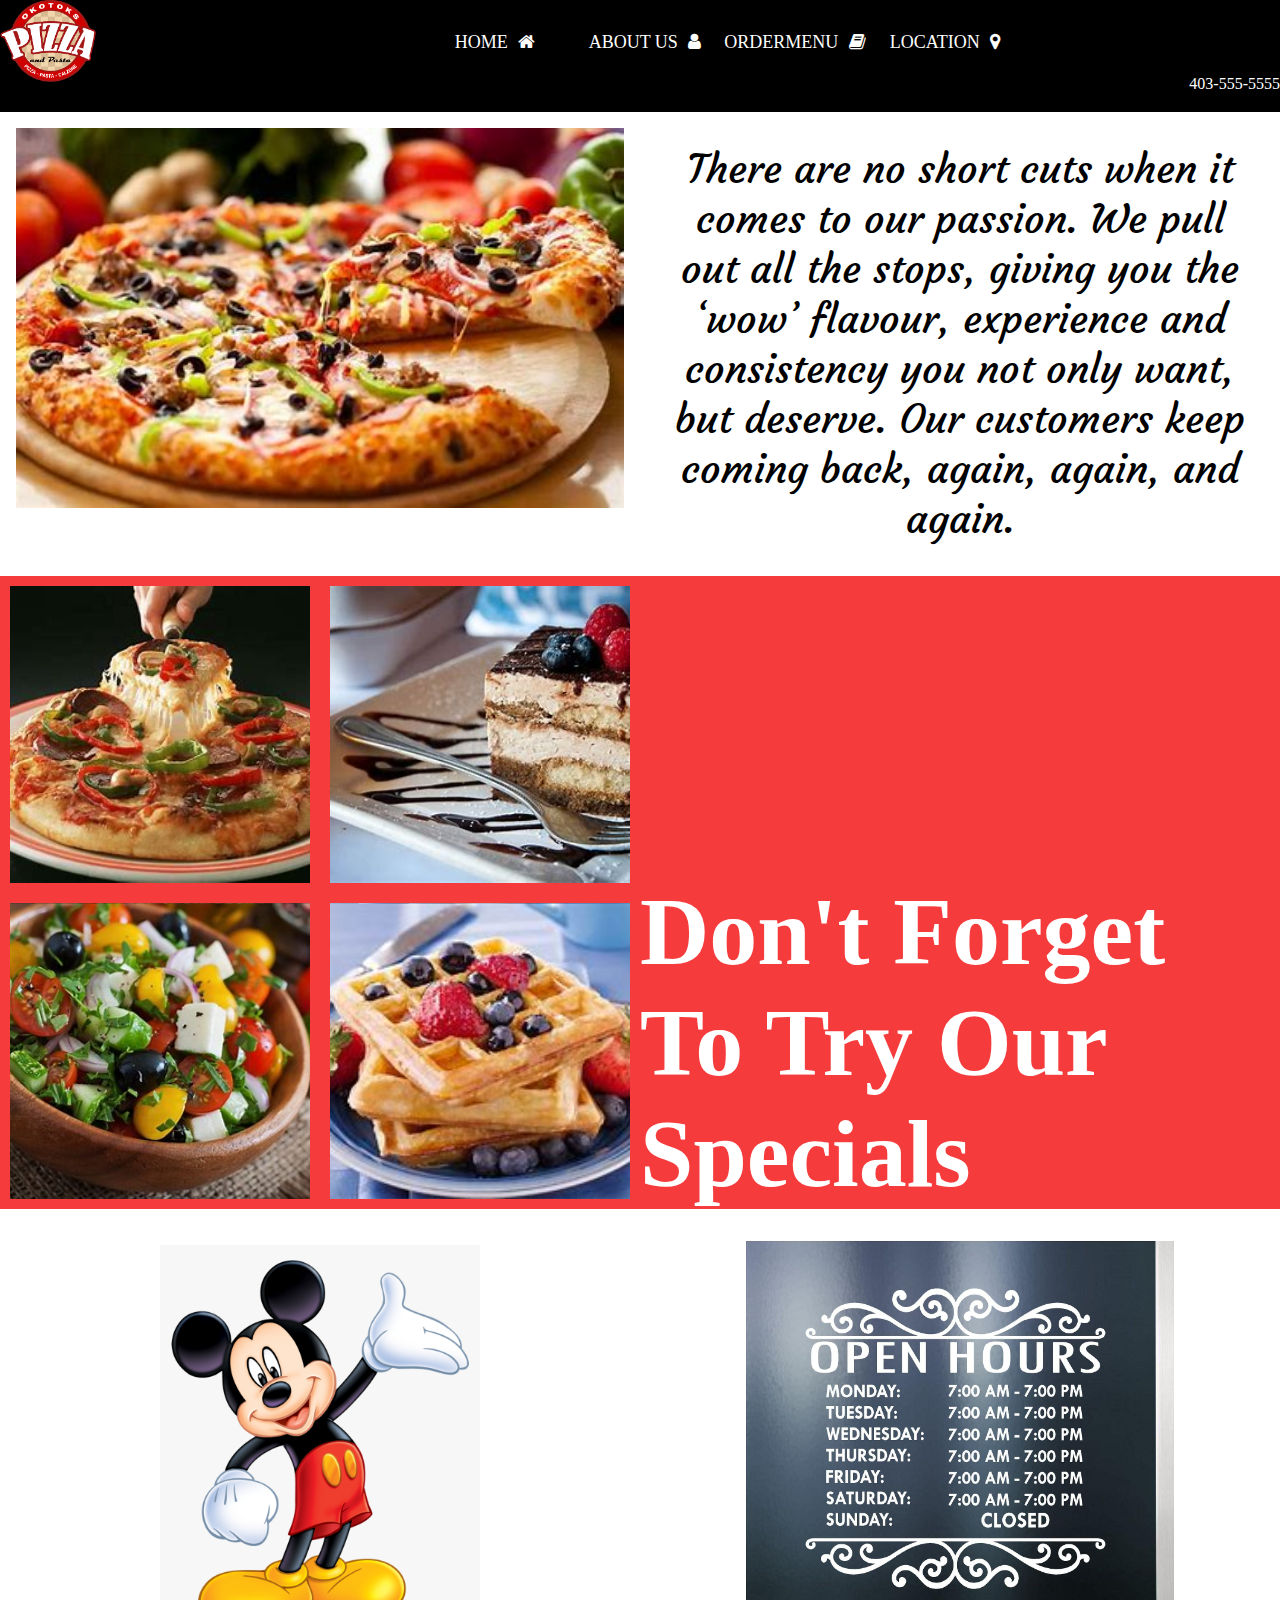
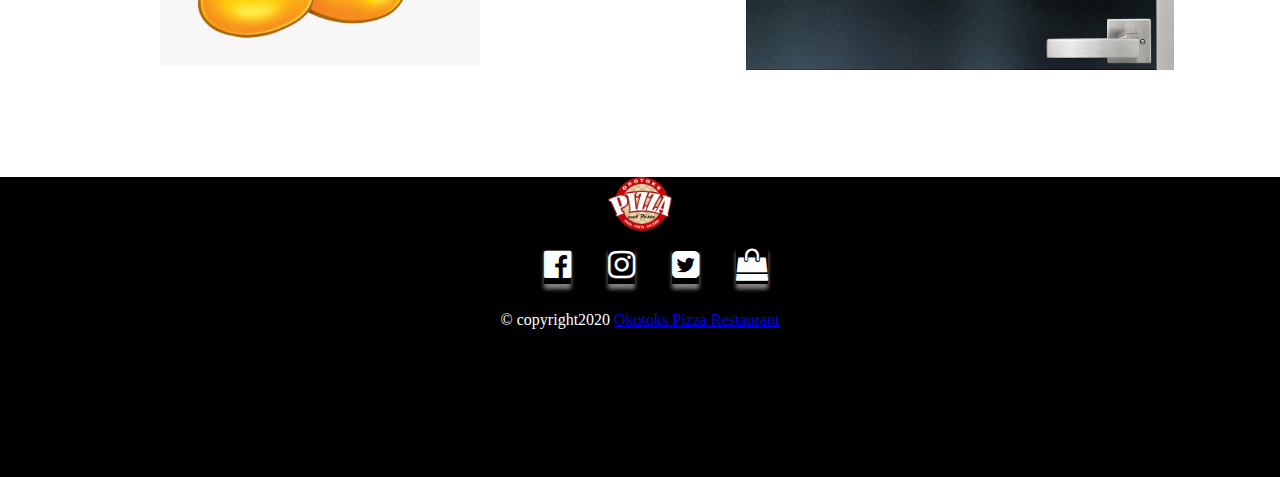
<file: index.html>
<!DOCTYPE html>
<html lang="en">

<head>
    <meta charset="UTF-8">
    <meta name="viewport" content="width=device-width, initial-scale=1, minimum-scale=1.0,maximum-scale=1.0">
    <meta name="description"
        content="okotoks pizza provides canada's best pizza restaurant,and using fresh ingredients">
    <meta name="keywords" content="pizza,best chef,fresh food,fun,dining">
    <meta name="author" content="Dhwani">
    <meta property="twitter:titile" content="Okotoks pizza">
    <meta property="twitter:description" content="promise to give you happiness">
    <meta property="twitter:image"
        content="https://th.bing.com/th/id/OIP.vz-39oZ3T3eUYntr5BDsxwHaHa?w=176&h=180&c=7&o=5&dpr=1.56&pid=1.7">
    <meta property="og:image"
        content="https://th.bing.com/th/id/OIP.CTd6-WYuvUFjWycc78gWggHaHp?w=177&h=185&c=7&o=5&dpr=1.56&pid=1.7">
    <meta property="og:title" content="Okotoks pizza">
    <meta property="og:description" content="promise to give you happiness">
    <link rel="shortcut icon" href="https://img.icons8.com/plasticine/2x/pizza.png">
    <link rel="stylesheet" href="https://stackpath.bootstrapcdn.com/font-awesome/4.7.0/css/font-awesome.min.css">
    <title>Okotoks-Pizza</title>
    <link rel="stylesheet" href="css/style.css">
    <link
        href="https://fonts.googleapis.com/css2?family=Courgette&family=Lobster&family=Yanone+Kaffeesatz:wght@300&display=swap"
        rel="stylesheet">
</head>

<body>
    <div class="grid-wrapper">

        <!-- header start -->
        <header>
            <div class="logo">
                <img class="logo" src="img/logo.png" alt="logo">
            </div>


            <div class="dropdown">
                <ul>
                    <li class="active">
                        <a href="index.html"> HOME </a>
                        <i class="fa fa-home"></i>
                    </li>
                    <li>
                        <a href="about.html">ABOUT US</a>
                        <i class="fa fa-user"></i>
                    </li>
                    <li>
                        <a href="menu.html"> ORDERMENU </a>
                        <i class="fa fa-book"></i>

                    </li>
                    <li>
                        <a href="location.html"> LOCATION </a>
                        <i class="fa fa-map-marker"></i>
                    </li>
                    
                </ul>
            </div>

            <a class="call" href="tel:4035555555">403-555-5555</a>


        </header>
        <!-- header end -->
        <!-- main start -->
        <main>

            <section class="part1">
                <img class="mainpic" src="img/mainpic.jpg" alt="pizza photo">
                <div class="maintext">
                    <p>
                        There are no short cuts when it comes
                        to our passion. We pull out all the stops,
                        giving you the ‘wow’ flavour, experience and
                        consistency you not only want, but deserve.
                        Our customers keep coming back, again, again, and again.
                    </p>
                </div>
            </section>
            <section class="part2">
                <div class="specialimg">
                    <div style="background-image: url('img/special1.jpg');"></div>
                    <div style="background-image:url('img/special2.jpg')"></div>
                    <div style="background-image:url('img/special3.jpg')"></div>
                    <div style="background-image:url('img/special4.jpg')"></div>

                </div>
                <div class="special">
                    <h1>Don't Forget To Try Our Specials</h1>

                </div>
            </section>
            <section>

                <img class="hours" src="img/miki.png" alt="open hours">
                <img class="miki" src="img/hours.jpg" alt="mickey">
            </section>






        </main>
        <!-- main end -->



        <!-- footer start -->
        <footer>
            <img class="logo" src="img/logo.png" alt="logo">
            <div class="socialmedia">
                <ul>
                    <li> <a href="https://www.facebook.com/"> <i class="fa fa-facebook-official"></i></a></li>
                    <li> <a href="https://www.instagram.com/"> <i class="fa fa-instagram"></i></a></li>
                    <li> <a href="https://twitter.com/"> <i class="fa fa-twitter-square"></i></a></li>
                    <li> <a href="https://www.google.com/"> <i class="fa fa-shopping-bag"></i></a></li>
                </ul>
            </div>
            <div class="copyright">
                &copy; copyright2020 <a href="https://dhwanipatel.tk"> Okotoks Pizza Restaurant</a>
            </div>
        </footer>
        <!-- footer end -->
    </div>
</body>

</html>
</file>
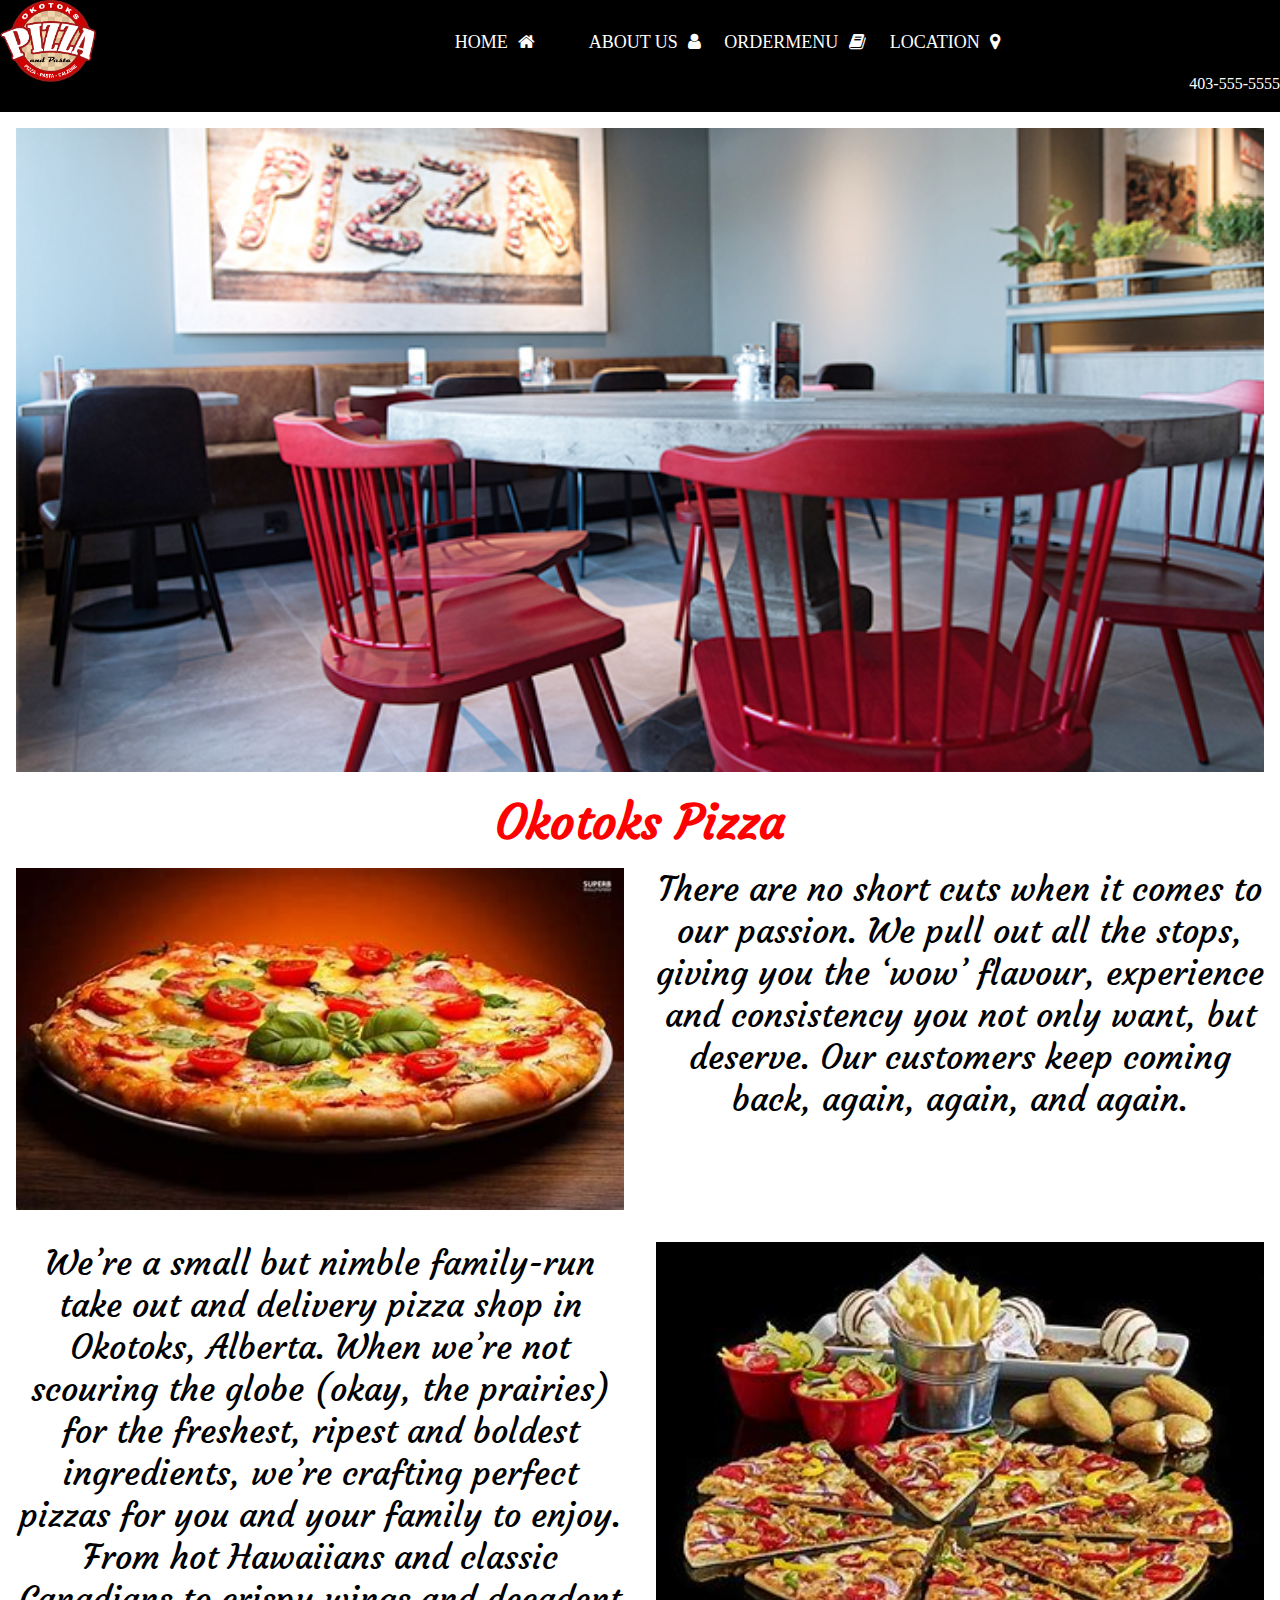
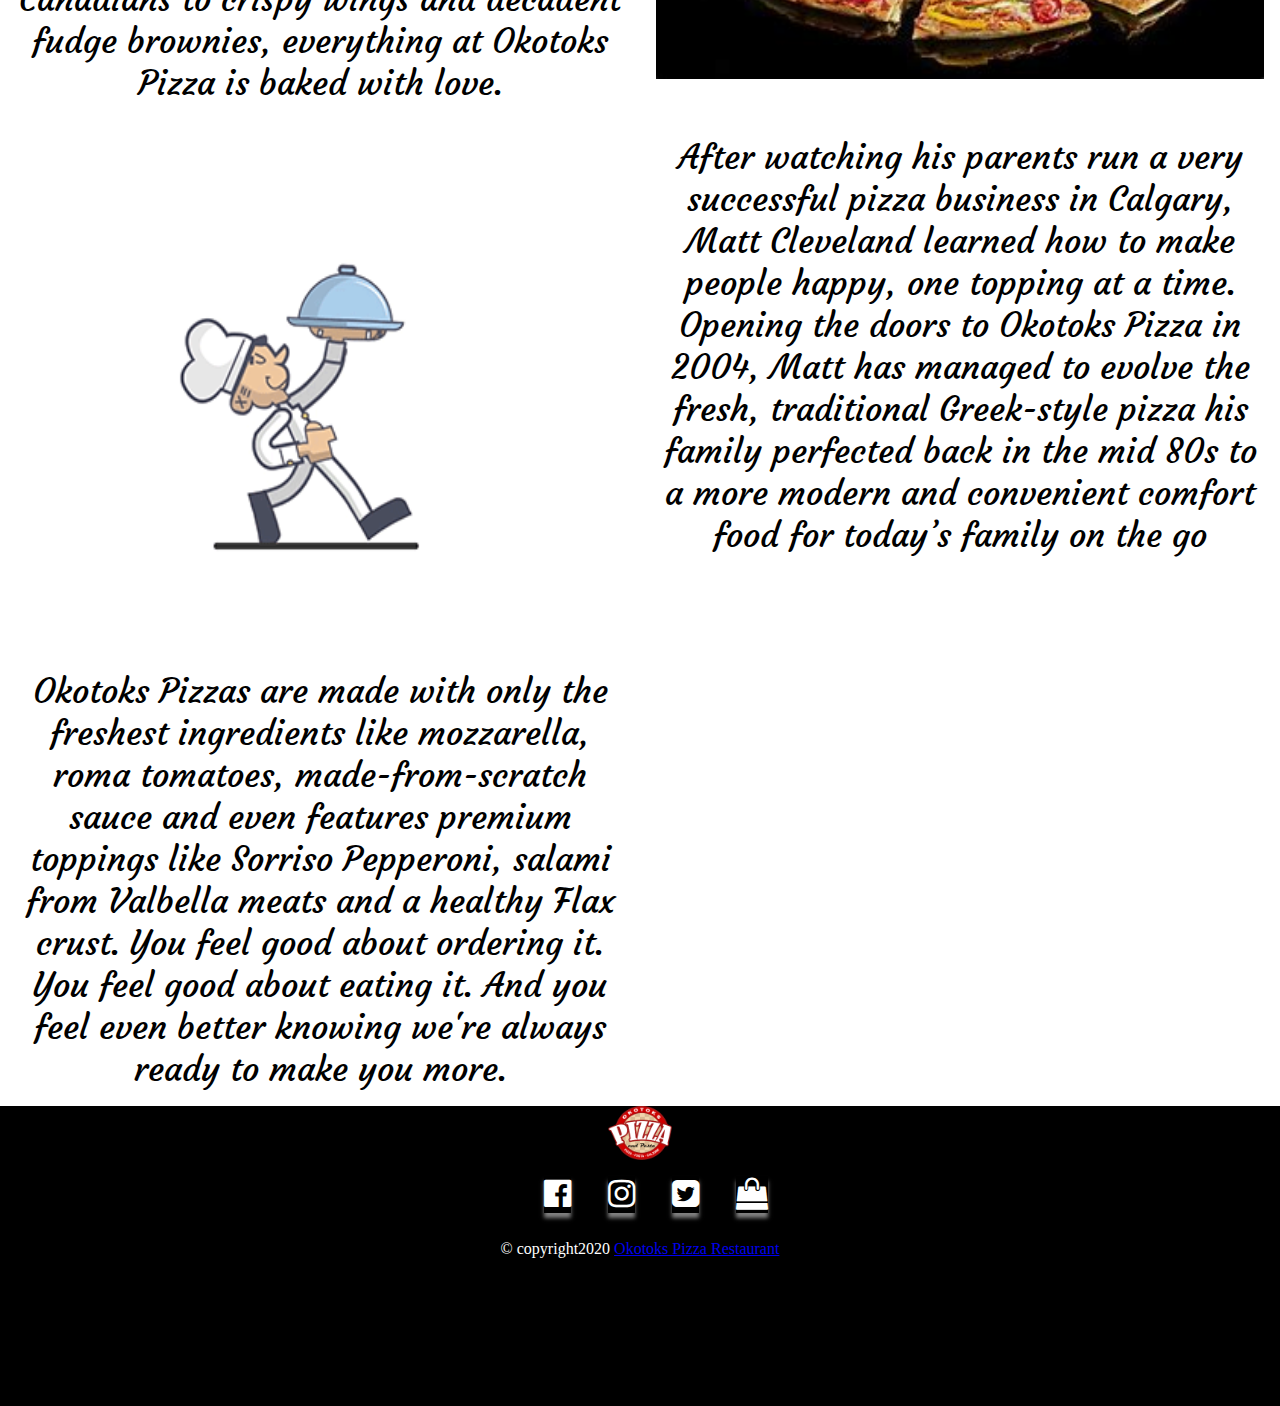
<file: about.html>
<!DOCTYPE html>
<html lang="en">

<head>
    <meta charset="UTF-8">
    <meta name="viewport" content="width=device-width, initial-scale=1.0, minimum-scale=1.0, maximum-scale=1.0">
    <meta name="description"
        content="okotoks pizza provides canada's best pizza restaurant,and using fresh ingredients">
    <meta name="keywords" content="pizza,best chef,fresh food,fun,dining">
    <meta name="author" content="Dhwani">
    <meta property="twitter:titile" content="Okotoks pizza">
    <meta property="twitter:description" content="promise to give you happiness">
    <meta property="twitter:image"
        content="https://th.bing.com/th/id/OIP.vz-39oZ3T3eUYntr5BDsxwHaHa?w=176&h=180&c=7&o=5&dpr=1.56&pid=1.7">
    <meta property="og:image"
        content="https://th.bing.com/th/id/OIP.CTd6-WYuvUFjWycc78gWggHaHp?w=177&h=185&c=7&o=5&dpr=1.56&pid=1.7">
    <meta property="og:title" content="Okotoks pizza">
    <meta property="og:description" content="promise to give you happiness">
    <link rel="shortcut icon" href="https://img.icons8.com/plasticine/2x/pizza.png">
    <link rel="stylesheet" href="https://stackpath.bootstrapcdn.com/font-awesome/4.7.0/css/font-awesome.min.css">
    <title>About-Okotoks-Pizza</title>
    <link rel="stylesheet" href="css/style.css">
    <link
        href="https://fonts.googleapis.com/css2?family=Courgette&family=Lobster&family=Yanone+Kaffeesatz:wght@300&display=swap"
        rel="stylesheet">

</head>

<body>
    <div class="grid-wrapper">
        <!-- header start -->
        <header>
            <div class="logo">
                <img class="logo" src="img/logo.png" alt="logo">
            </div>


            <div class="dropdown">
                <ul>
                    <li class="active">
                        <a href="index.html"> HOME </a>
                        <i class="fa fa-home"></i>
                    </li>
                    <li>
                        <a href="about.html">ABOUT US</a>
                        <i class="fa fa-user"></i>
                    </li>
                    <li>
                        <a href="menu.html"> ORDERMENU </a>
                        <i class="fa fa-book"></i>

                    </li>
                    <li>
                        <a href="location.html"> LOCATION </a>
                        <i class="fa fa-map-marker"></i>
                    </li>
                    
                </ul>
            </div>

            <a class="call" href="tel:4035555555">403-555-5555</a>


        </header>
        <!-- header end -->
        <!-- main start -->
        <main>
            <div class="about">
                <img class="aboutmainpic" src="img/aboutmain.jpg" alt="restaurant">
                <div class="text">
                    <h1> Okotoks Pizza</h1>
                </div>
                <section class="aboutcontent">
                    <img class="aboutpic1" src="img/aboutpic1.jpg" alt="pizza">
                    <p>
                        There are no short cuts when it comes
                        to our passion. We pull out all the stops,
                        giving you the ‘wow’ flavour, experience and
                        consistency you not only want, but deserve.
                        Our customers keep coming back, again, again, and again.
                    </p>
                    <p>
                        We’re a small but nimble family-run take out and
                        delivery pizza shop in Okotoks, Alberta.
                        When we’re not scouring the globe (okay, the prairies) for
                        the freshest, ripest and boldest ingredients, we’re crafting
                        perfect pizzas for you and your family to enjoy. From hot Hawaiians
                        and classic Canadians to crispy wings and decadent fudge brownies,
                        everything at Okotoks Pizza is baked with love.
                    </p>
                    <img class="aboutpic2" src="img/aboutpic2.jpg" alt="pizza">
                    <img class="aboutpic3" src="img/aboutpic3.gif" alt="chef">
                    <p>
                        After watching his parents run a very successful pizza business
                        in Calgary, Matt Cleveland learned how to make people happy,
                        one topping at a time. Opening the doors to Okotoks Pizza in 2004,
                        Matt has managed to evolve the fresh, traditional Greek-style pizza
                        his family perfected back in the mid 80s to a more modern and
                        convenient comfort food for today’s family on the go
                    </p>
                    <p>
                        Okotoks Pizzas are made with only the freshest
                        ingredients like mozzarella, roma tomatoes, made-from-scratch
                        sauce and even features premium toppings like Sorriso
                        Pepperoni, salami from Valbella meats and a healthy Flax crust.
                        You feel good about ordering it. You feel good about eating it.
                        And you feel even better knowing we're always ready to make
                        you more.

                    </p>
                    <iframe class="aboutpic4" src="https://www.youtube.com/embed/xbHbcmQIcAQ" frameborder="0"
                        allow="accelerometer; autoplay; clipboard-write; encrypted-media; gyroscope; picture-in-picture"
                        allowfullscreen></iframe>



                </section>

            </div>
        </main>
        <!-- main end -->
        <!-- footer start -->
        <footer>
            <img class="logo" src="img/logo.png" alt="logo">
            <div class="socialmedia">
                <ul>
                    <li> <a href="https://www.facebook.com/"> <i class="fa fa-facebook-official"></i></a></li>
                    <li> <a href="https://www.instagram.com/"> <i class="fa fa-instagram"></i></a></li>
                    <li> <a href="https://twitter.com/"> <i class="fa fa-twitter-square"></i></a></li>
                    <li> <a href="https://www.google.com/"> <i class="fa fa-shopping-bag"></i></a></li>
                </ul>
            </div>
            <div class="copyright">
                &copy; copyright2020 <a href="https://dhwanipatel.tk"> Okotoks Pizza Restaurant</a>
            </div>
        </footer>
        <!-- footer end -->
    </div>
</body>

</html>
</file>
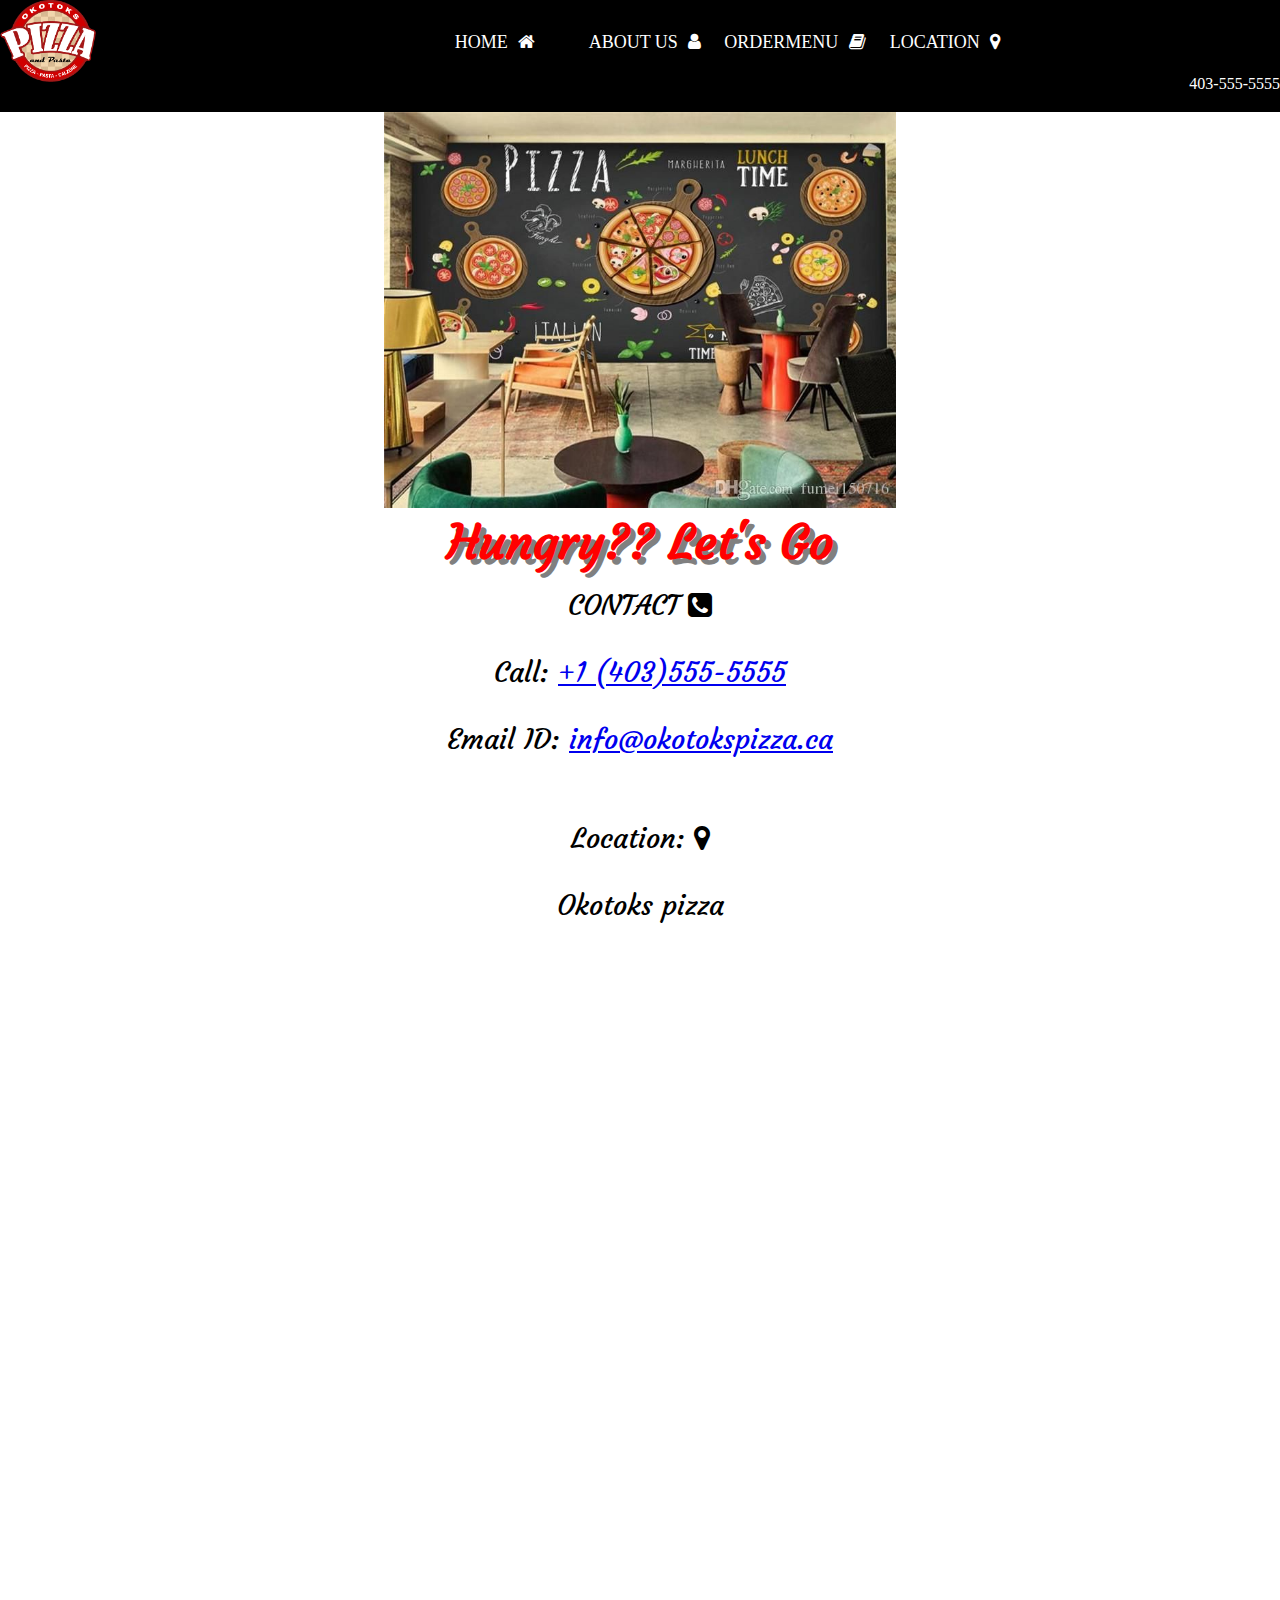
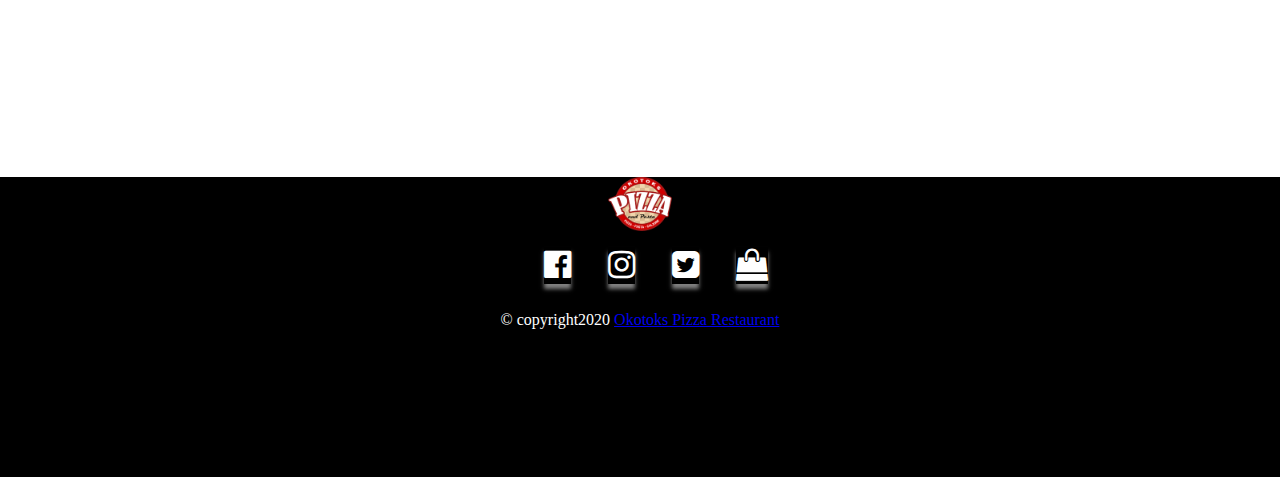
<file: location.html>
<!DOCTYPE html>
<html lang="en">

<head>
    <meta charset="UTF-8">
    <meta name="viewport" content="width=device-width, initial-scale=1.0, minimum-scale=1.0, maximum-scale=1.0">
    <meta name="description"
        content="okotoks pizza provides canada's best pizza restaurant,and using fresh ingredients">
    <meta name="keywords" content="pizza,best chef,fresh food,fun,dining">
    <meta name="author" content="Dhwani">
    <meta property="twitter:titile" content="Okotoks pizza">
    <meta property="twitter:description" content="promise to give you happiness">
    <meta property="twitter:image"
        content="https://th.bing.com/th/id/OIP.vz-39oZ3T3eUYntr5BDsxwHaHa?w=176&h=180&c=7&o=5&dpr=1.56&pid=1.7">
    <meta property="og:image"
        content="https://th.bing.com/th/id/OIP.CTd6-WYuvUFjWycc78gWggHaHp?w=177&h=185&c=7&o=5&dpr=1.56&pid=1.7">
    <meta property="og:title" content="Okotoks pizza">
    <meta property="og:description" content="promise to give you happiness">
    <link rel="shortcut icon" href="https://img.icons8.com/plasticine/2x/pizza.png">
    <link rel="stylesheet" href="https://stackpath.bootstrapcdn.com/font-awesome/4.7.0/css/font-awesome.min.css">
    <title>Location-Okotoks-Pizza</title>
    <link rel="stylesheet" href="css/style.css">
    <link href="https://fonts.googleapis.com/css2?family=Courgette&family=Lobster&family=Yanone+Kaffeesatz:wght@300&display=swap" rel="stylesheet">

</head>

<body>
    <div class="grid-wrapper">
        <!-- header star -->
        <header>
            <div class="logo">
                <img class="logo" src="img/logo.png" alt="logo">
            </div>


            <div class="dropdown">
                <ul>
                    <li class="active">
                        <a href="index.html"> HOME </a>
                        <i class="fa fa-home"></i>
                    </li>
                    <li>
                        <a href="about.html">ABOUT US</a>
                        <i class="fa fa-user"></i>
                    </li>
                    <li>
                        <a href="menu.html"> ORDERMENU </a>
                        <i class="fa fa-book"></i>

                    </li>
                    <li>
                        <a href="location.html"> LOCATION </a>
                        <i class="fa fa-map-marker"></i>
                    </li>
                   
                </ul>
            </div>

            <a class="call" href="tel:4035555555">403-555-5555</a>


        </header>
        <!-- header end -->
        <main>
            <div class="location">
                <div>
                    <img src="img/location1.jpg" alt="location">
                    <h1> Hungry?? Let's Go </h1>
                </div>
                <div class="info">
                    <div class="contact">
                        <p> CONTACT <i class="fa fa-phone-square" aria-hidden="true"></i></p>

                        <p> Call: <a href="tel:403555555">+1 (403)555-5555</a> </p>
                        <p> Email ID: <a href="mailto:info@okotokspizza.ca">info@okotokspizza.ca</a> </p>

                    </div>
                    <div>
                        <p> Location: <i class="fa fa-map-marker" aria-hidden="true"></i></p>
                        <p> Okotoks pizza</p>


                        <iframe class="map"
                            src="https://www.google.com/maps/embed?pb=!1m18!1m12!1m3!1d2525.6666434117897!2d-113.98395158429197!3d50.72612337951438!2m3!1f0!2f0!3f0!3m2!1i1024!2i768!4f13.1!3m3!1m2!1s0x537199ef78b39207%3A0xa224df5fbe194cd0!2sOkotoks%20Pizza%20%26%20Donair!5e0!3m2!1sen!2sca!4v1604418319061!5m2!1sen!2sca"
                            frameborder="0" style="border:0;" allowfullscreen="" aria-hidden="false"
                            tabindex="0"></iframe>
                        <!-- <iframe
                        src="https://www.google.com/maps/embed?pb=!1m18!1m12!1m3!1d2525.687145962934!2d-113.98211695332579!3d50.72574304537759!2m3!1f0!2f0!3f0!3m2!1i1024!2i768!4f13.1!3m3!1m2!1s0x537199ef78b39207%3A0xa224df5fbe194cd0!2sOkotoks%20Pizza%20%26%20Donair!5e0!3m2!1sen!2sca!4v1604404883872!5m2!1sen!2sca"
                        frameborder="0" style="border:0;" allowfullscreen=""
                        aria-hidden="false" tabindex="0"></iframe> -->
                    </div>
                </div>


            </div>
        </main>

        <!-- footer start -->
        <footer>
            <img class="logo" src="img/logo.png" alt="logo">
            <div class="socialmedia">
                <ul>
                    <li> <a href="https://www.facebook.com/"> <i class="fa fa-facebook-official"></i></a></li>
                    <li> <a href="https://www.instagram.com/"> <i class="fa fa-instagram"></i></a></li>
                    <li> <a href="https://twitter.com/"> <i class="fa fa-twitter-square"></i></a></li>
                    <li> <a href="https://www.google.com/"> <i class="fa fa-shopping-bag"></i></a></li>
                </ul>
            </div>
            <div class="copyright">
                &copy; copyright2020 <a href="https://dhwanipatel.tk"> Okotoks Pizza Restaurant</a>
            </div>
        </footer>
        <!-- footer end -->
    </div>
</body>

</html>
</file>
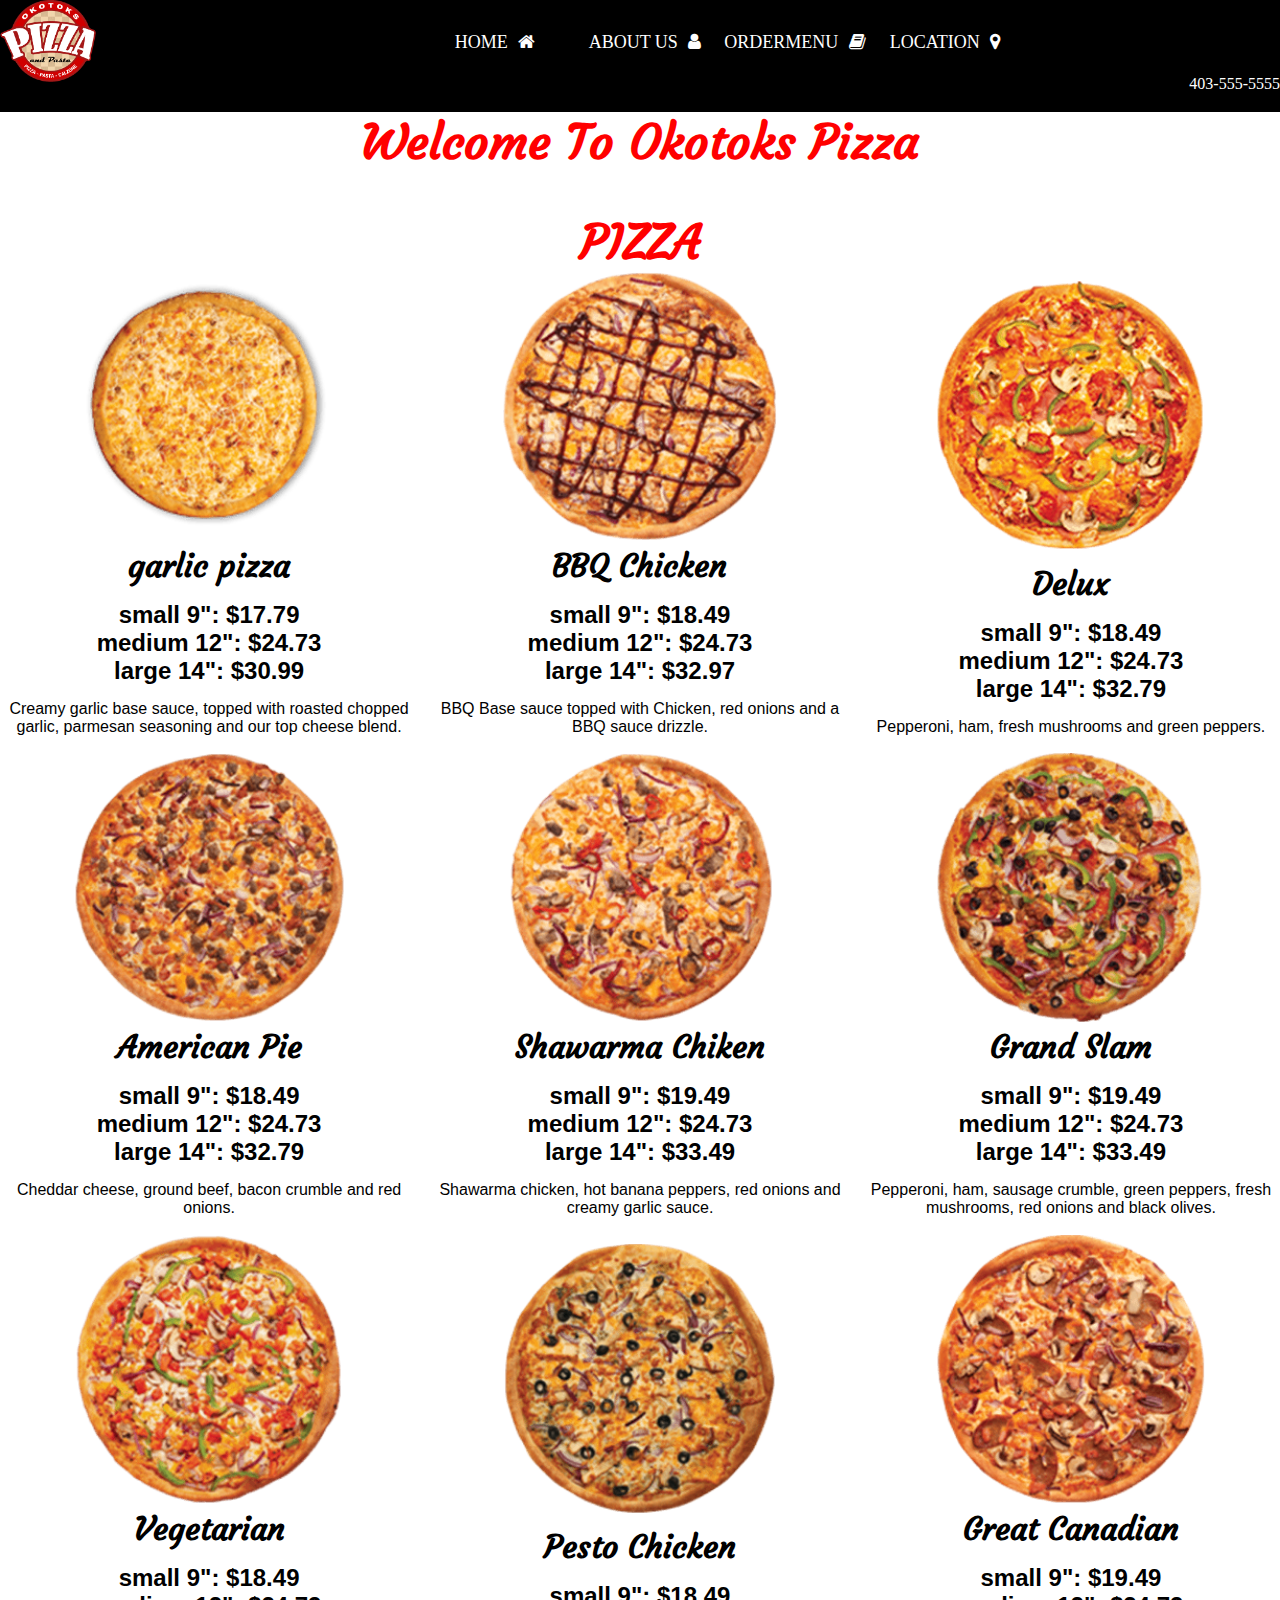
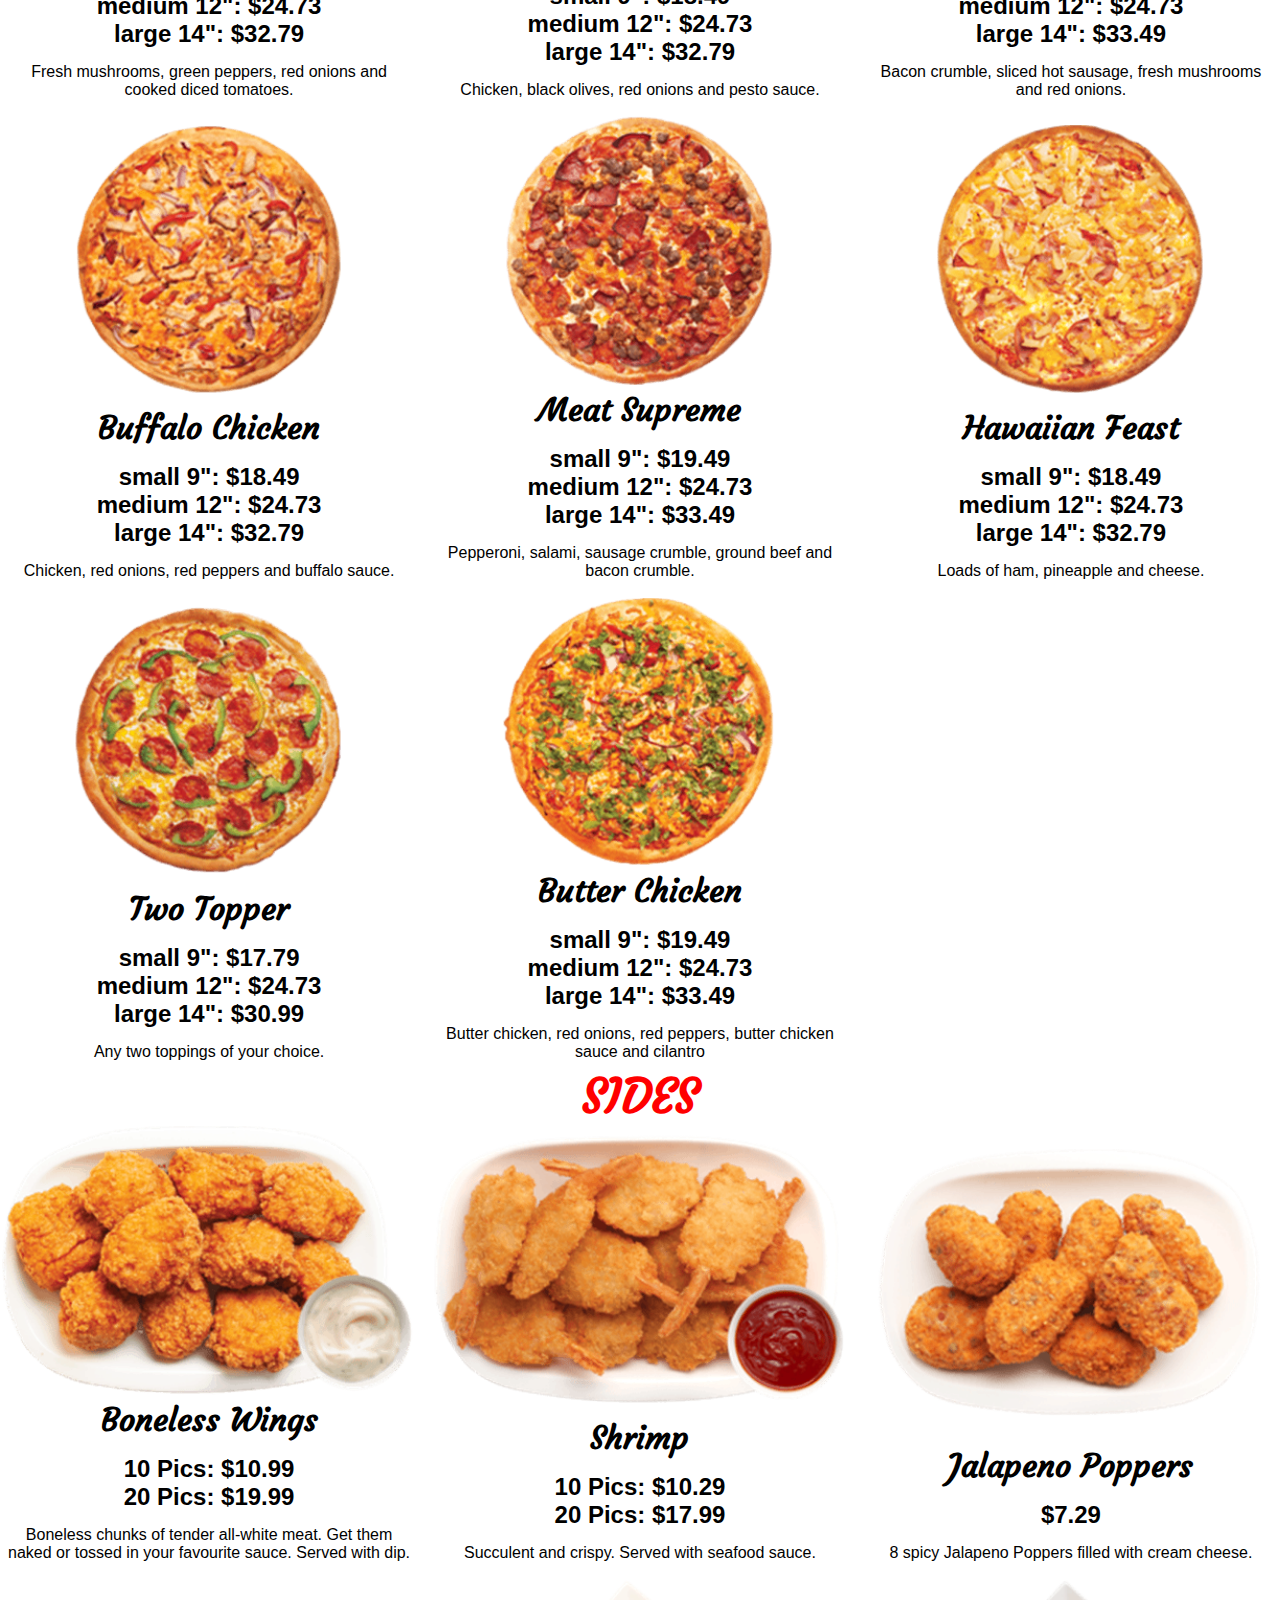
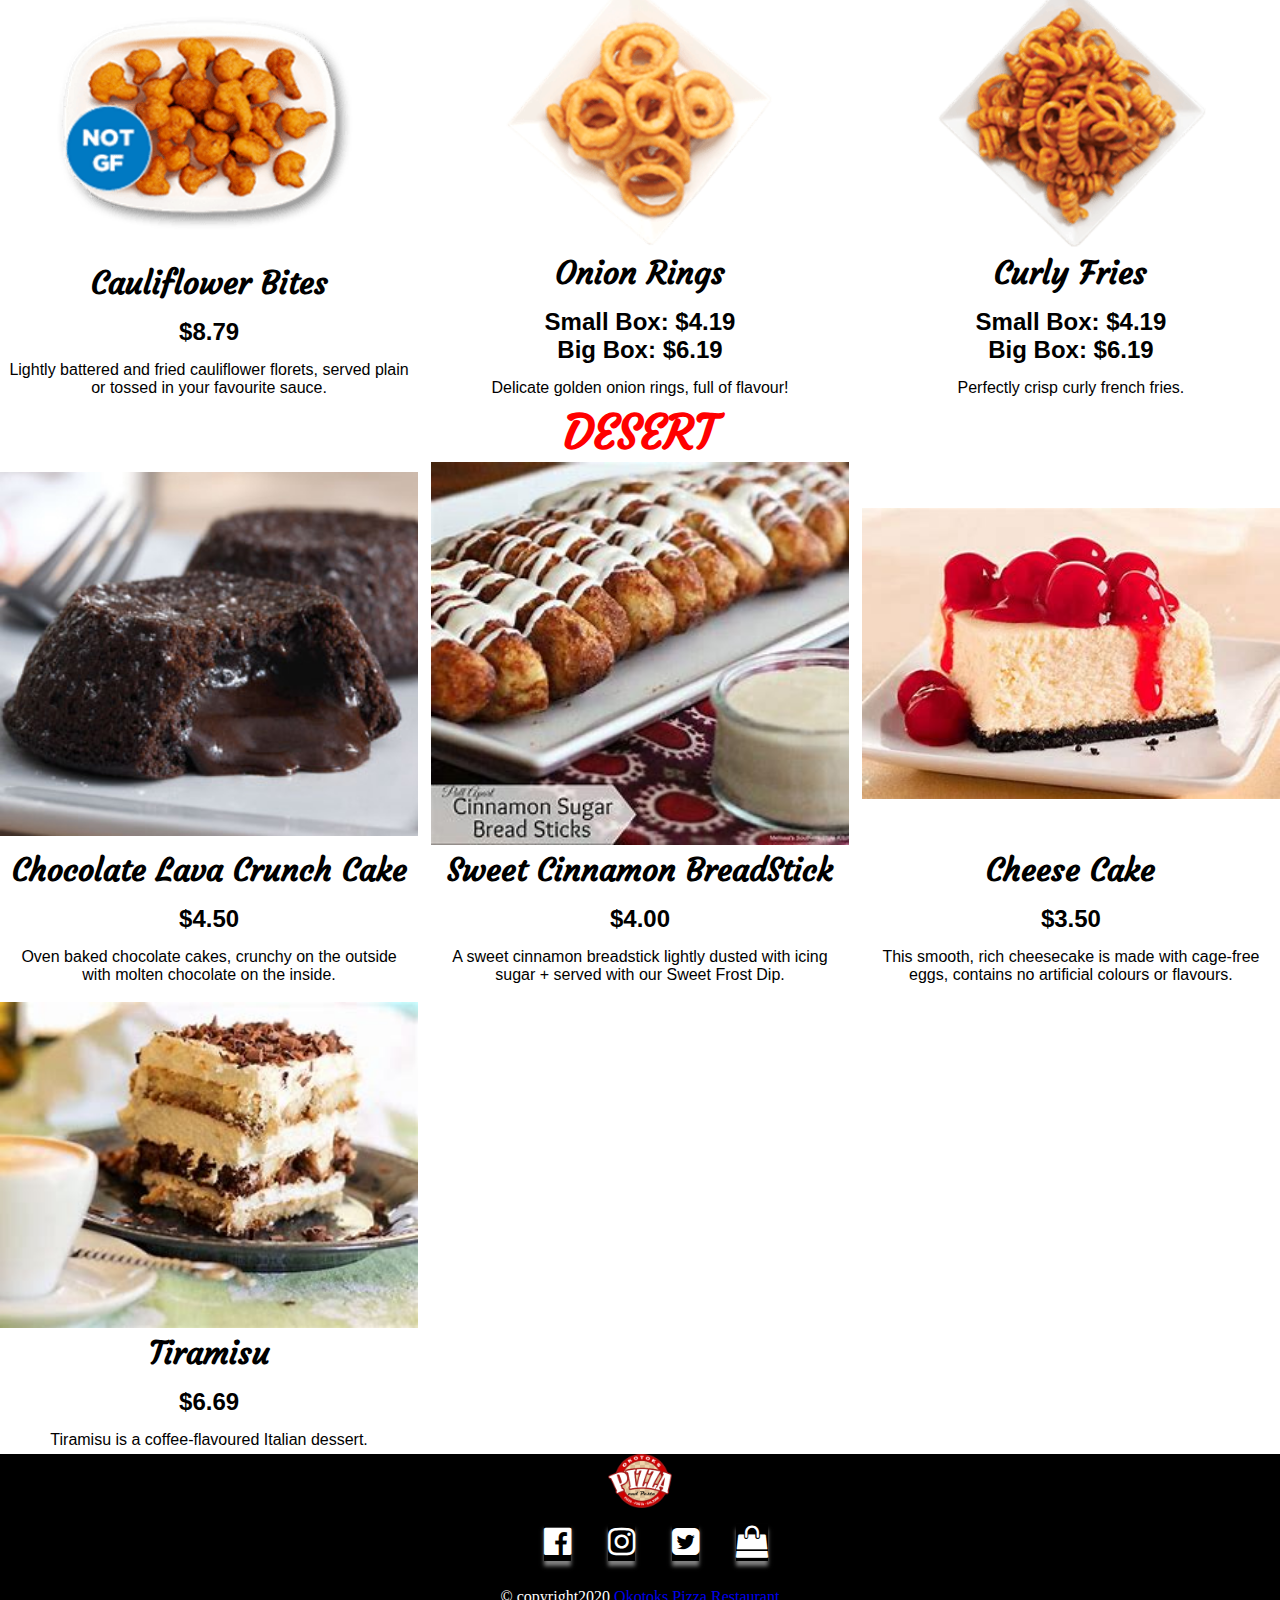
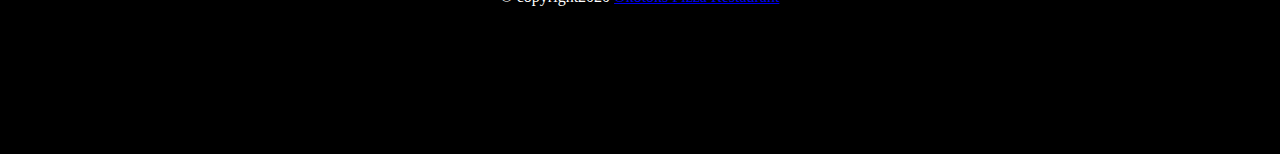
<file: menu.html>
<!DOCTYPE html>
<html lang="en">

<head>
    <meta charset="UTF-8">
    <meta name="viewport" content="width=device-width, initial-scale=1.0 minimum-scale=1.0, maximum-scale=1.0">
    <meta name="description"
        content="okotoks pizza provides canada's best pizza restaurant,and using fresh ingredients">
    <meta name="keywords" content="pizza,best chef,fresh food,fun,dining">
    <meta name="author" content="Dhwani">
    <meta property="twitter:titile" content="Okotoks pizza">
    <meta property="twitter:description" content="promise to give you happiness">
    <meta property="twitter:image"
        content="https://th.bing.com/th/id/OIP.vz-39oZ3T3eUYntr5BDsxwHaHa?w=176&h=180&c=7&o=5&dpr=1.56&pid=1.7">
    <meta property="og:image"
        content="https://th.bing.com/th/id/OIP.CTd6-WYuvUFjWycc78gWggHaHp?w=177&h=185&c=7&o=5&dpr=1.56&pid=1.7">
    <meta property="og:title" content="Okotoks pizza">
    <meta property="og:description" content="promise to give you happiness">
    <link rel="shortcut icon" href="https://img.icons8.com/plasticine/2x/pizza.png">
    <link rel="stylesheet" href="https://stackpath.bootstrapcdn.com/font-awesome/4.7.0/css/font-awesome.min.css">
    <title>Menu-Okotoks-Pizza</title>
    <link rel="stylesheet" href="css/style.css">
    <link
        href="https://fonts.googleapis.com/css2?family=Courgette&family=Lobster&family=Yanone+Kaffeesatz:wght@300&display=swap"
        rel="stylesheet">

</head>

<body>
    <div class="grid-wrapper">
        <!-- header star -->
        <header>
            <div class="logo">
                <img class="logo" src="img/logo.png" alt="logo">
            </div>


            <div class="dropdown">
                <ul>
                    <li class="active">
                        <a href="index.html"> HOME </a>
                        <i class="fa fa-home"></i>
                    </li>
                    <li>
                        <a href="about.html">ABOUT US</a>
                        <i class="fa fa-user"></i>
                    </li>
                    <li>
                        <a href="menu.html"> ORDERMENU </a>
                        <i class="fa fa-book"></i>

                    </li>
                    <li>
                        <a href="location.html"> LOCATION </a>
                        <i class="fa fa-map-marker"></i>
                    </li>
                   
                </ul>
            </div>

            <a class="call" href="tel:4035555555">403-555-5555</a>


        </header>
        <!-- header end -->

        <!-- main start -->
        <main>
            <div class="menu">
                <h1> Welcome To Okotoks Pizza</h1>
                <br>
                <br>
                <h1 id="#pizza">PIZZA</h1>
                <div class="menu-items">
                    <div class="page">
                        <img src="img/pizza1.png" alt="Garlic">
                        <div>
                            <h2> garlic pizza</h2>
                            <h3> small 9": $17.79 <br>
                                medium 12": $24.73 <br>
                                large 14": $30.99

                            </h3>
                            <p class="description">Creamy garlic base sauce, topped with roasted chopped garlic,
                                parmesan
                                seasoning and our top cheese blend.</p>
                        </div>
                    </div>
                    <div class="page">
                        <img src="img/pizza2.png" alt="BBQ Chicken">
                        <div>
                            <h2> BBQ Chicken</h2>
                            <h3> small 9": $18.49 <br>
                                medium 12": $24.73 <br>
                                large 14": $32.97

                            </h3>
                            <p class="description">BBQ Base sauce topped with Chicken, red onions and a BBQ sauce
                                drizzle.
                            </p>
                        </div>
                    </div>
                    <div class="page">
                        <img src="img/pizza3.png" alt="Delux">
                        <div>
                            <h2> Delux</h2>
                            <h3> small 9": $18.49 <br>
                                medium 12": $24.73 <br>
                                large 14": $32.79

                            </h3>
                            <p class="description">Pepperoni, ham, fresh mushrooms and green peppers. </p>
                        </div>
                    </div>
                    <div class="page">
                        <img src="img/pizza4.png" alt="American Pie">
                        <div>
                            <h2> American Pie</h2>
                            <h3> small 9": $18.49 <br>
                                medium 12": $24.73 <br>
                                large 14": $32.79

                            </h3>
                            <p class="description">Cheddar cheese, ground beef, bacon crumble and red onions. </p>
                        </div>
                    </div>
                    <div class="page">
                        <img src="img/pizza5.png" alt="Shawarma Chiken">
                        <div>
                            <h2> Shawarma Chiken</h2>
                            <h3> small 9": $19.49 <br>
                                medium 12": $24.73 <br>
                                large 14": $33.49

                            </h3>
                            <p class="description">Shawarma chicken, hot banana peppers, red onions and creamy garlic
                                sauce.
                            </p>
                        </div>
                    </div>
                    <div class="page">
                        <img src="img/pizza6.png" alt="Grand Slam">
                        <div>
                            <h2> Grand Slam</h2>
                            <h3> small 9": $19.49 <br>
                                medium 12": $24.73 <br>
                                large 14": $33.49

                            </h3>
                            <p class="description">Pepperoni, ham, sausage crumble, green peppers, fresh mushrooms, red
                                onions and black olives.</p>
                        </div>
                    </div>
                    <div class="page">
                        <img src="img/pizza7.png" alt="Vegetarian">
                        <div>
                            <h2> Vegetarian</h2>
                            <h3> small 9": $18.49 <br>
                                medium 12": $24.73 <br>
                                large 14": $32.79

                            </h3>
                            <p class="description">Fresh mushrooms, green peppers, red onions and cooked diced tomatoes.
                            </p>
                        </div>
                    </div>
                    <div class="page">
                        <img src="img/pizza8.png" alt="Pesto Chicken">
                        <div>
                            <h2> Pesto Chicken</h2>
                            <h3> small 9": $18.49 <br>
                                medium 12": $24.73 <br>
                                large 14": $32.79

                            </h3>
                            <p class="description">Chicken, black olives, red onions and pesto sauce.</p>
                        </div>
                    </div>
                    <div class="page">
                        <img src="img/pizza9.png" alt="Great Canadian">
                        <div>
                            <h2> Great Canadian</h2>
                            <h3> small 9": $19.49 <br>
                                medium 12": $24.73 <br>
                                large 14": $33.49

                            </h3>
                            <p class="description">Bacon crumble, sliced hot sausage, fresh mushrooms and red onions.
                            </p>
                        </div>
                    </div>
                    <div class="page">
                        <img src="img/pizza10.png" alt="Buffalo Chicken">
                        <div>
                            <h2>Buffalo Chicken</h2>
                            <h3> small 9": $18.49 <br>
                                medium 12": $24.73 <br>
                                large 14": $32.79

                            </h3>
                            <p class="description">Chicken, red onions, red peppers and buffalo sauce.</p>
                        </div>
                    </div>
                    <div class="page">
                        <img src="img/pizza11.png" alt="Meat Supreme">
                        <div>
                            <h2>Meat Supreme</h2>
                            <h3> small 9": $19.49 <br>
                                medium 12": $24.73 <br>
                                large 14": $33.49

                            </h3>
                            <p class="description">Pepperoni, salami, sausage crumble, ground beef and bacon crumble.
                            </p>
                        </div>
                    </div>
                    <div class="page">
                        <img src="img/pizza12.png" alt="Hawaiian Feast">
                        <div>
                            <h2> Hawaiian Feast</h2>
                            <h3> small 9": $18.49 <br>
                                medium 12": $24.73 <br>
                                large 14": $32.79

                            </h3>
                            <p class="description">Loads of ham, pineapple and cheese.</p>
                        </div>
                    </div>
                    <div class="page">
                        <img src="img/pizza13.png" alt="Two Topper">
                        <div>
                            <h2> Two Topper</h2>
                            <h3> small 9": $17.79 <br>
                                medium 12": $24.73 <br>
                                large 14": $30.99

                            </h3>
                            <p class="description">Any two toppings of your choice.</p>
                        </div>
                    </div>
                    <div class="page">
                        <img src="img/pizza14.png" alt="Butter Chicken">
                        <div>
                            <h2>Butter Chicken</h2>
                            <h3> small 9": $19.49 <br>
                                medium 12": $24.73 <br>
                                large 14": $33.49

                            </h3>
                            <p class="description">Butter chicken, red onions, red peppers, butter chicken sauce and
                                cilantro </p>
                        </div>
                    </div>


                </div>
                <h1 id="#sides"> SIDES</h1>
                <div class="menu-items">
                    <div class="page">
                        <img src="img/side1.png" alt=" boneless wings">
                        <div>
                            <h2> Boneless Wings </h2>
                            <h3>
                                10 Pics: $10.99 <br>
                                20 Pics: $19.99
                            </h3>
                            <p class="description">Boneless chunks of tender all-white meat. Get them naked or tossed in
                                your favourite sauce. Served with dip.</p>
                        </div>
                    </div>
                    <div class="page">
                        <img src="img/side2.png" alt=" Shrimp">
                        <div>
                            <h2>Shrimp </h2>
                            <h3>
                                10 Pics: $10.29 <br>
                                20 Pics: $17.99
                            </h3>
                            <p class="description">Succulent and crispy. Served with seafood sauce.
                            </p>
                        </div>
                    </div>
                    <div class="page">
                        <img src="img/side3.png" alt=" Jalapeno Poppers">
                        <div>
                            <h2>Jalapeno Poppers </h2>
                            <h3>
                                $7.29
                            </h3>
                            <p class="description">8 spicy Jalapeno Poppers filled with cream cheese.</p>
                        </div>
                    </div>
                    <div class="page">
                        <img src="img/side4.png" alt=" Cauliflower Bites">
                        <div>
                            <h2> Cauliflower Bites</h2>
                            <h3>
                                $8.79
                            </h3>
                            <p class="description">Lightly battered and fried cauliflower florets, served plain or
                                tossed in your favourite sauce. </p>
                        </div>
                    </div>
                    <div class="page">
                        <img src="img/side5.png" alt=" Onion Rings">
                        <div>
                            <h2>Onion Rings </h2>
                            <h3>
                                Small Box: $4.19 <br>
                                Big Box: $6.19
                            </h3>
                            <p class="description">Delicate golden onion rings, full of flavour!</p>
                        </div>
                    </div>
                    <div class="page">
                        <img src="img/side6.png" alt=" Curly Fries">
                        <div>
                            <h2> Curly Fries</h2>
                            <h3>
                                Small Box: $4.19 <br>
                                Big Box: $6.19
                            </h3>
                            <p class="description">Perfectly crisp curly french fries.</p>
                        </div>
                    </div>



                </div>
                <h1 id="#desert"> DESERT</h1>
                <div class="menu-items">
                    <div class="page">
                        <img src="img/desert1.jpg" alt=" Chocolate Lava Crunch Cake">
                        <div>
                            <h2>Chocolate Lava Crunch Cake</h2>
                            <h3>
                                $4.50

                            </h3>
                            <p class="description">Oven baked chocolate cakes, crunchy on the outside with molten
                                chocolate on the inside.</p>
                        </div>

                    </div>
                    <div class="page">
                        <img src="img/desert2.jpg" alt=" Sweet Cinnamon BreadStick">
                        <div>
                            <h2>Sweet Cinnamon BreadStick</h2>
                            <h3>
                                $4.00

                            </h3>
                            <p class="description">A sweet cinnamon breadstick lightly dusted with icing sugar + served
                                with our Sweet Frost Dip.</p>
                        </div>

                    </div>
                    <div class="page">
                        <img src="img/desert3.jpg" alt=" Cheese Cake">
                        <div>
                            <h2> Cheese Cake</h2>
                            <h3>
                                $3.50

                            </h3>
                            <p class="description">This smooth, rich cheesecake is made with cage-free eggs, contains no
                                artificial colours or flavours.</p>
                        </div>

                    </div>
                    <div class="page">
                        <img src="img/desert4.jpg" alt=" Tiramisu">
                        <div>
                            <h2> Tiramisu</h2>
                            <h3>
                                $6.69

                            </h3>
                            <p class="description">Tiramisu is a coffee-flavoured Italian dessert.</p>
                        </div>

                    </div>


                </div>
            </div>
        </main>
        <!-- main ends -->
        <!-- footer start -->
        <footer>
            <img class="logo" src="img/logo.png" alt="logo">
            <div class="socialmedia">
                <ul>
                    <li> <a href="https://www.facebook.com/"> <i class="fa fa-facebook-official"></i></a></li>
                    <li> <a href="https://www.instagram.com/"> <i class="fa fa-instagram"></i></a></li>
                    <li> <a href="https://twitter.com/"> <i class="fa fa-twitter-square"></i></a></li>
                    <li> <a href="https://www.google.com/"> <i class="fa fa-shopping-bag"></i></a></li>
                </ul>
            </div>
            <div class="copyright">
                &copy; copyright2020 <a href="https://dhwanipatel.tk"> Okotoks Pizza Restaurant</a>
            </div>
        </footer>
        <!-- footer end -->
    </div>

</body>

</html>
</file>
<file: css/style.css>
header {
  background-color: black;
  height: 112px;
  display: -ms-grid;
  display: grid;
  -ms-grid-columns: auto 1fr;
      grid-template-columns: auto 1fr;
  -ms-grid-rows: 1fr 1fr;
      grid-template-rows: 1fr 1fr;
}

header .logo {
  -ms-grid-column: 1;
  grid-column: 1;
  -ms-grid-row: 1;
  -ms-grid-row-span: 2;
  grid-row: 1/3;
  width: 6rem;
  height: auto;
}

header .logo img {
  width: 100%;
  height: auto;
}

header .dropdown {
  -ms-grid-column: 2;
  grid-column: 2;
  -ms-grid-row: 1;
  grid-row: 1;
}

header .dropdown ul {
  padding: none;
  margin-left: 4rem;
  color: white;
}

header .dropdown ul li {
  padding: 0.1rem;
}

header .dropdown ul li a {
  color: white;
}

header .call {
  -ms-grid-column: 2;
  grid-column: 2;
  -ms-grid-row: 2;
  grid-row: 2;
  color: white;
  text-align: right;
  width: -webkit-max-content;
  width: -moz-max-content;
  width: max-content;
  height: -webkit-max-content;
  height: -moz-max-content;
  height: max-content;
  -ms-grid-column-align: right;
      justify-self: right;
  -ms-flex-item-align: center;
      -ms-grid-row-align: center;
      align-self: center;
  font-size: 1rem;
  text-decoration: none;
}

header .call:hover {
  color: grey;
}

header .call:active {
  -webkit-transition: all 0.2s ease-in;
  transition: all 0.2s ease-in;
}

@media only screen and (min-width: 768px) {
  header .call {
    pointer-events: none;
  }
  header .call:hover {
    font-size: 1.5rem;
    color: grey;
  }
  .dropdown ul {
    display: -webkit-inline-box;
    display: -ms-inline-flexbox;
    display: inline-flex;
    list-style: none;
    color: white;
    margin-top: 28px;
  }
  .dropdown ul li {
    padding: 5px;
  }
  .dropdown ul li a {
    text-decoration: none;
    color: white;
  }
  .dropdown ul li:hover {
    background-color: gray;
  }
  .dropdown .fa {
    margin-left: 6px;
  }
  .dropdown ul li:hover .submenu {
    display: block;
    position: absolute;
    margin-left: -15px;
  }
  .dropdown ul li:hover .submenu ul {
    display: block;
    margin: 10px;
  }
  .menubar .fa {
    display: none;
  }
}

@media only screen and (min-width: 991px) {
  header .call {
    line-height: 3vw;
    pointer-events: none;
  }
  header .call:hover {
    font-size: 1.5rem;
    color: grey;
  }
  .dropdown {
    text-align: center;
    font-size: 18px;
  }
  .dropdown ul {
    display: -webkit-inline-box;
    display: -ms-inline-flexbox;
    display: inline-flex;
    list-style: none;
    color: white;
    margin-top: 30px;
  }
  .dropdown ul li {
    width: 150px;
    padding: 3px;
  }
  .dropdown ul li a {
    text-decoration: none;
    color: white;
  }
  .dropdown ul li:hover {
    background-color: gray;
  }
  .dropdown .fa {
    margin-left: 6px;
  }
  .dropdown ul li:hover .submenu {
    display: block;
    position: absolute;
    margin-left: -15px;
  }
  .dropdown ul li:hover .submenu ul {
    display: block;
    margin: 10px;
  }
  .menubar .fa {
    display: none;
  }
}

footer {
  display: -webkit-box;
  display: -ms-flexbox;
  display: flex;
  -webkit-box-orient: vertical;
  -webkit-box-direction: normal;
      -ms-flex-direction: column;
          flex-direction: column;
  -webkit-box-align: center;
      -ms-flex-align: center;
          align-items: center;
  background-color: black;
}

footer .logo {
  width: 4rem;
  height: auto;
  padding-bottom: 1rem;
}

.socialmedia ul {
  display: -webkit-box;
  display: -ms-flexbox;
  display: flex;
  list-style: none;
  position: relative;
  font-size: 2rem;
  width: auto;
  height: auto;
}

.socialmedia ul li:not(:first-of-type) {
  padding-left: 4rem;
}

.socialmedia ul li {
  list-style: none;
}

.socialmedia ul li .fa {
  -webkit-transition: .6s;
  transition: .6s;
  color: white;
}

.socialmedia ul li a {
  position: absolute;
  -webkit-transition: .6s;
  transition: .6s;
  -webkit-box-shadow: 0 5px 4px gray;
          box-shadow: 0 5px 4px gray;
}

.socialmedia ul li a:hover {
  -webkit-transform: translate(0, -10px);
          transform: translate(0, -10px);
}

.copyright {
  padding-top: 4rem;
  color: white;
}

@media only screen and (min-width: 768px) {
  footer {
    width: 100%;
  }
}

@media only screen and (max-width: 320px) {
  footer {
    width: 100%;
  }
}

main {
  min-height: 185vh;
}

.mainpic {
  padding: 1rem;
  width: 100%;
}

.maintext {
  padding: 1rem;
}

.maintext p {
  font-size: 20px;
}

.part2 {
  background-color: #f53b3b;
  display: -ms-grid;
  display: grid;
  -ms-grid-columns: 1fr;
      grid-template-columns: 1fr;
}

.part2 .specialimg {
  display: -ms-grid;
  display: grid;
  -ms-grid-columns: 1fr 1fr;
      grid-template-columns: 1fr 1fr;
}

.part2 .specialimg div {
  background-size: cover;
  background-position: center center;
  margin: 10px;
}

.part2 .special {
  font-size: 2rem;
  margin-top: 300px;
  color: white;
  font-family: cambria;
}

.miki {
  width: 77%;
  height: auto;
  padding: 2rem;
  place-self: center;
}

.hours {
  width: 50%;
  height: auto;
  place-self: center;
}

@media only screen and (min-width: 768px) {
  .maintext {
    font-size: 30px;
  }
  .part2 {
    -ms-grid-columns: 1fr 1fr;
        grid-template-columns: 1fr 1fr;
  }
}

@media only screen and (min-width: 991px) {
  .part2 .special {
    font-size: 3rem;
  }
  .maintext p {
    font-size: 40px;
  }
  section {
    display: -ms-grid;
    display: grid;
    -ms-grid-columns: 1fr 1fr;
        grid-template-columns: 1fr 1fr;
  }
  .part2 {
    -ms-grid-columns: 1fr 1fr;
        grid-template-columns: 1fr 1fr;
  }
}

.about .aboutmainpic {
  width: 100%;
  padding: 1rem;
}

.about .text h1 {
  font-size: 3rem;
  color: red;
  text-align: center;
}

.about .aboutpic1 {
  width: 100%;
  padding: 1rem;
}

.about .aboutpic2 {
  width: 100%;
  padding: 1rem;
}

.about .aboutpic3 {
  width: 100%;
  height: 534px;
  padding: 1rem;
}

.about .aboutpic4 {
  width: 100%;
  height: 400px;
  padding: 1rem;
}

.about .aboutcontent p {
  font-size: 20px;
  padding: 1rem;
}

@media only screen and (min-width: 768px) {
  .about .aboutcontent p {
    font-size: 34px;
  }
}

@media only screen and (min-width: 991px) {
  .aboutcontent {
    display: -ms-grid;
    display: grid;
    -ms-grid-columns: 1fr 1fr;
        grid-template-columns: 1fr 1fr;
  }
  p {
    text-align: center;
    font-size: 28px;
    padding: 1rem;
  }
  .aboutpic2 {
    height: 95%;
  }
  .aboutpic3 {
    bottom: 1rem;
    height: 700px;
  }
}

.menu {
  -webkit-box-align: center;
      -ms-flex-align: center;
          align-items: center;
  justify-items: center;
  width: 100%;
  height: -webkit-fit-content;
  height: -moz-fit-content;
  height: fit-content;
}

.menu h1 {
  color: red;
  font-size: 3rem;
  text-align: center;
}

.menu .menu-items {
  display: -ms-grid;
  display: grid;
  -ms-grid-columns: 1fr;
      grid-template-columns: 1fr;
  width: 100%;
  position: relative;
  height: 100%;
  justify-items: center;
  -webkit-column-gap: 1vw;
          column-gap: 1vw;
  row-gap: 1vw;
}

.menu .menu-items .page {
  width: 100%;
  position: relative;
  display: -ms-grid;
  display: grid;
  -ms-grid-rows: 1fr auto;
      grid-template-rows: 1fr auto;
}

.menu .menu-items .page img {
  place-self: center;
  width: 100%;
}

.menu .menu-items .page div h2 {
  width: 100%;
  text-align: center;
  font-size: 2rem;
  padding: 5px 5px;
}

.menu .menu-items .page div h3 {
  font-size: 1.5rem;
  width: 100%;
  padding: 10px 10px;
  text-align: center;
  font-family: sans-serif;
}

.menu .menu-items .page div p {
  font-size: 1rem;
  padding: 5px;
  font-family: sans-serif;
}

@media only screen and (min-width: 760px) {
  .menu {
    width: 100%;
    -webkit-box-align: center;
        -ms-flex-align: center;
            align-items: center;
    justify-items: center;
  }
  .menu .menu-items {
    -ms-grid-columns: 1fr 1fr;
        grid-template-columns: 1fr 1fr;
  }
  .menu .menu-items .page img {
    width: 100%;
  }
}

@media only screen and (min-width: 991px) {
  .menu .menu-items {
    -ms-grid-columns: 1fr 1fr 1fr;
        grid-template-columns: 1fr 1fr 1fr;
  }
}

.location .info {
  display: -ms-grid;
  display: grid;
  -ms-grid-rows: auto 1fr;
      grid-template-rows: auto 1fr;
  row-gap: 2rem;
  justify-items: center;
  -ms-grid-row-align: center;
      align-self: center;
}

.location .info p {
  font-size: 28px;
  text-align: center;
}

.location img {
  width: 40%;
  margin-left: 30%;
}

.location h1 {
  color: red;
  font-size: 3rem;
  text-shadow: 5px 5px grey;
  text-align: center;
}

.location .contact {
  font-size: 2rem;
  text-align: center;
}

.location .map {
  height: 300px;
  width: 300px;
}

.login-box {
  height: 80vh;
  position: relative;
  left: 35%;
}

.login-box h1 {
  font-size: 60px;
  margin-bottom: 50px;
  padding: 13px 0;
}

.login-box .textbox {
  width: 100%;
  overflow: hidden;
  font-size: 20px;
  padding: 8px 0;
  margin: 8px 0;
}

main {
  font-family: "Courgette", cursive;
}

* {
  margin: 0;
  padding: 0;
  -webkit-box-sizing: border-box;
          box-sizing: border-box;
}

ul {
  list-style: none;
}

.grid-wrapper {
  display: -ms-grid;
  display: grid;
  -ms-grid-rows: auto 1fr 300px;
      grid-template-rows: auto 1fr 300px;
}
/*# sourceMappingURL=style.css.map */
</file>
